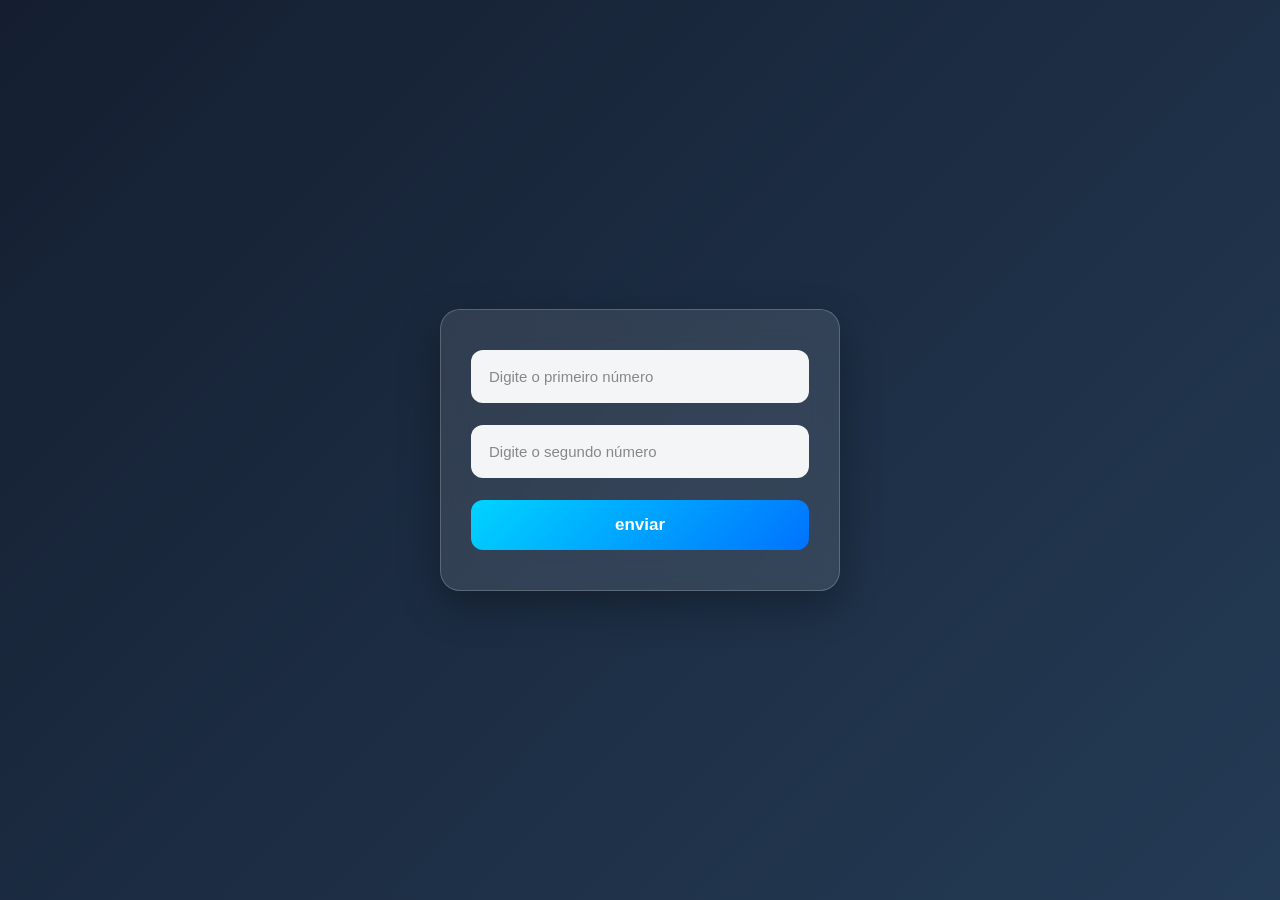
<file: index.html>
<!DOCTYPE html>
<html lang="pt-br">
<head>
    <meta charset="UTF-8">
    <meta name="viewport" content="width=device-width, initial-scale=1.0">
    <title>Document</title>
    <!-- <script src="resources/script/script.js" defer></script> -->
    <link rel="stylesheet" href="resources/css/style.css">
    <!-- <script src="resources/script/desafio01.js" defer></script> -->
     <!-- <script src="resources/script/desafio02.js" defer></script> -->
      <script src="resources/script/desafio01.js" defer></script>
</head>
<body>

    <!-- <select name="values" id="lista">
    <option value="a">A</option>
    <option value="b">B</option>
    <option value="c">C</option>
    </select>


    <input type="text" id="inputText"> -->
  <!-- <button>modo dark</button> -->

<form>
 
    <input type="number" id="num1" placeholder="Digite o primeiro número">
    <input type="number" id="num2" placeholder="Digite o segundo número">
    <button onclick="verificar()">enviar</button>
</form>
   <!-- <button>Botão</button> -->
    
</body>
</html>
</file>
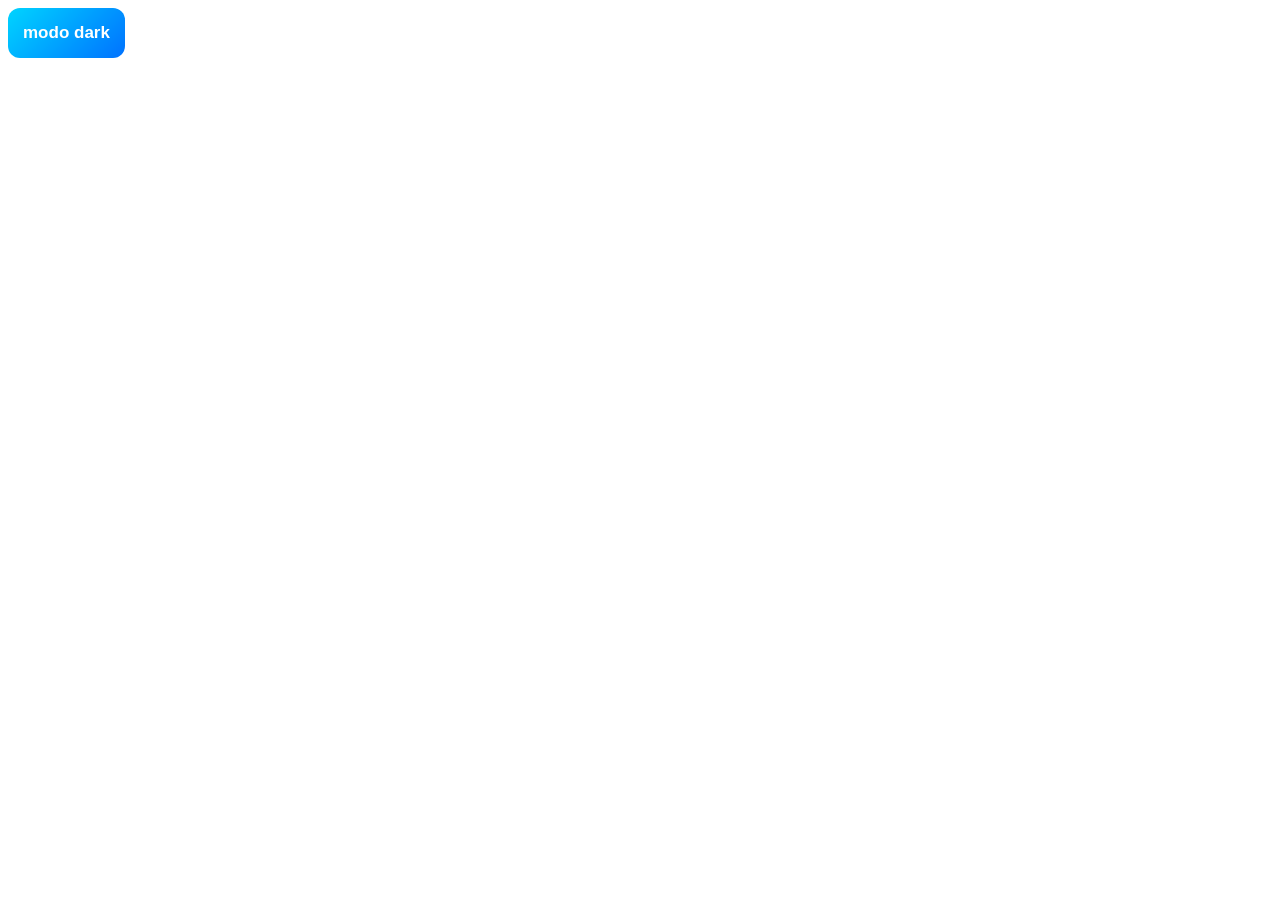
<file: index02.html>
<!DOCTYPE html>
<html lang="pt-br">
<head>
    <meta charset="UTF-8">
    <meta name="viewport" content="width=device-width, initial-scale=1.0">
    <title>Document</title>
    <!-- <script src="resources/script/script.js" defer></script> -->
    <link rel="stylesheet" href="resources/css/style2.css">
    <!-- <script src="resources/script/desafio01.js" defer></script> -->
     <!-- <script src="resources/script/desafio02.js" defer></script> -->
      <script src="resources/script/desafio02.js" defer></script>
</head>
<body>


  <button>modo dark</button>


    


    
</body>
</html>
</file>
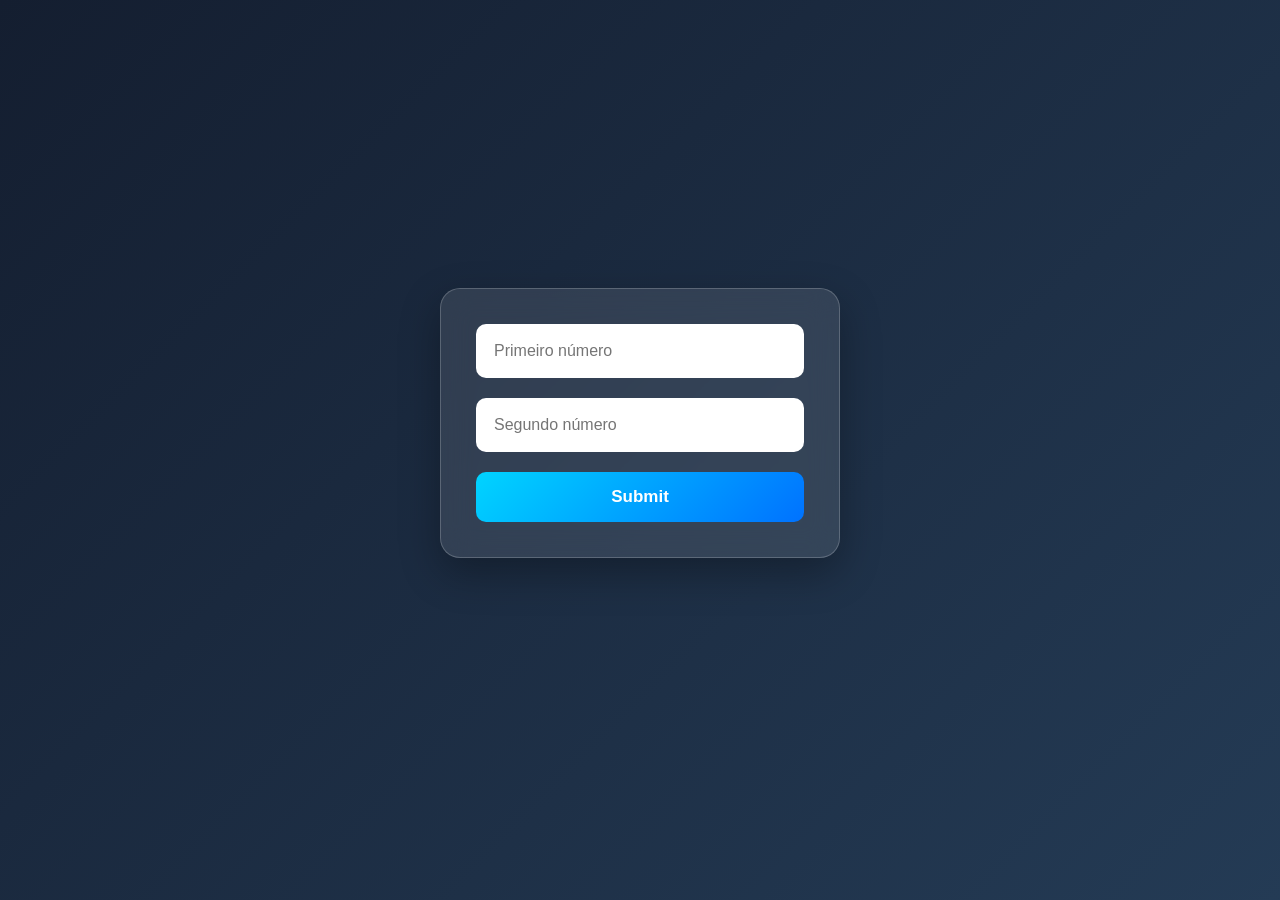
<file: index03.html>
<!DOCTYPE html>
<html lang="pt-br">
<head>
    <meta charset="UTF-8">
    <meta name="viewport" content="width=device-width, initial-scale=1.0">
    <title>Document</title>
    <link rel="stylesheet" href="resources/css/style3.css">
      <script src="resources/script/desafio03.js" defer></script>
</head>
<body>

<form>
        <input type="number" id="n1" placeholder="Primeiro número">
        <input type="number" id="n2" placeholder="Segundo número">
        <input type="submit" id="enviar">
</form>
    <p></p>
    
</body>
</html>
</file>
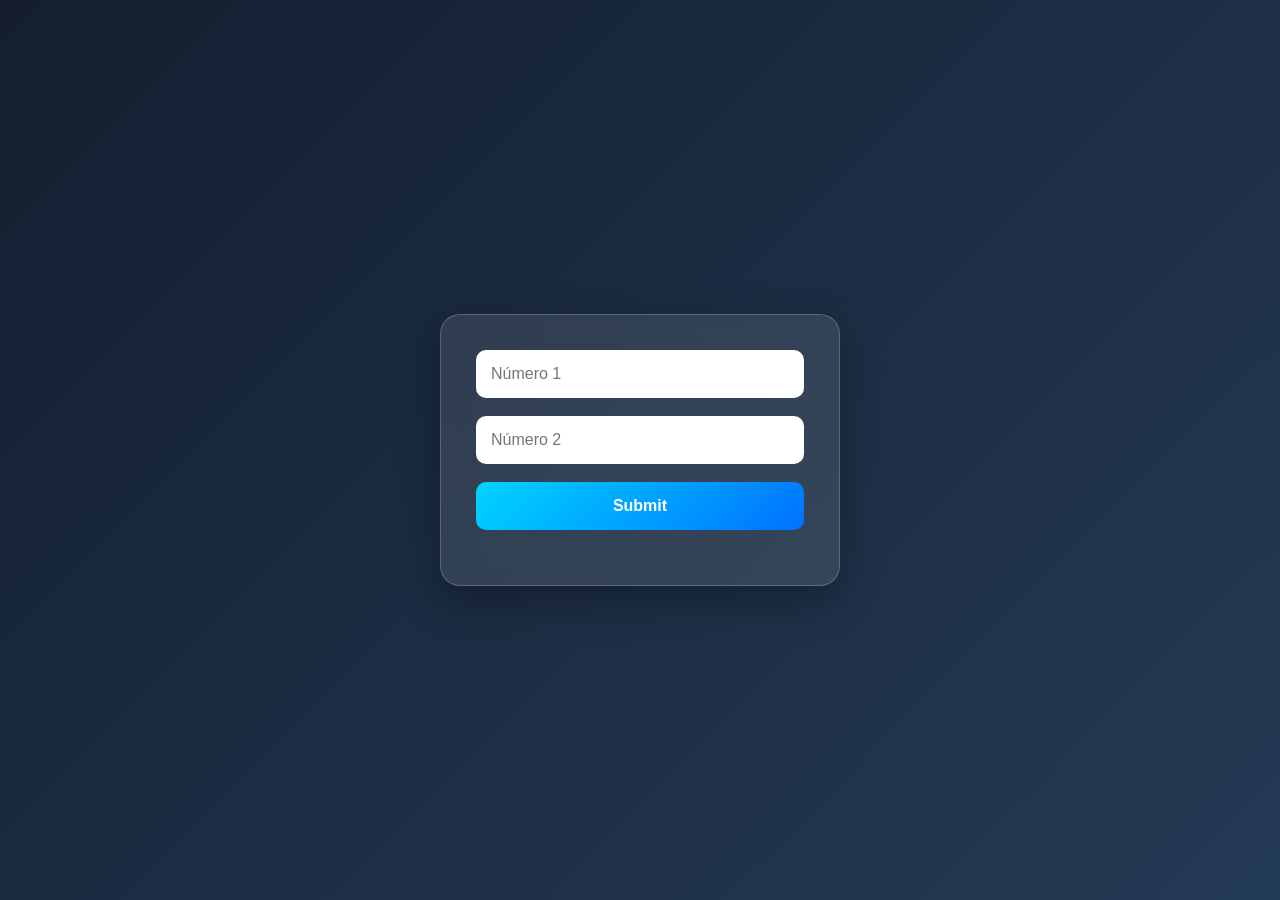
<file: index04.html>
<!DOCTYPE html>
<html lang="pt-br">
<head>
    <meta charset="UTF-8">
    <meta name="viewport" content="width=device-width, initial-scale=1.0">
    <title>Document</title>
    <!-- <script src="resources/script/script.js" defer></script> -->
    <link rel="stylesheet" href="resources/css/style4.css">
    <!-- <script src="resources/script/desafio01.js" defer></script> -->
     <!-- <script src="resources/script/desafio02.js" defer></script> -->
      <script src="resources/script/desafio04.js" defer></script>
</head>
<body>

 <div>
   
    <form>
        <input type="number" id="n1" placeholder="Número 1">
        <input type="number" id="n2" placeholder="Número 2">
        <input type="submit" id="enviar">

    </form>
    <p></p>
    </div>

    
</body>
</html>
</file>
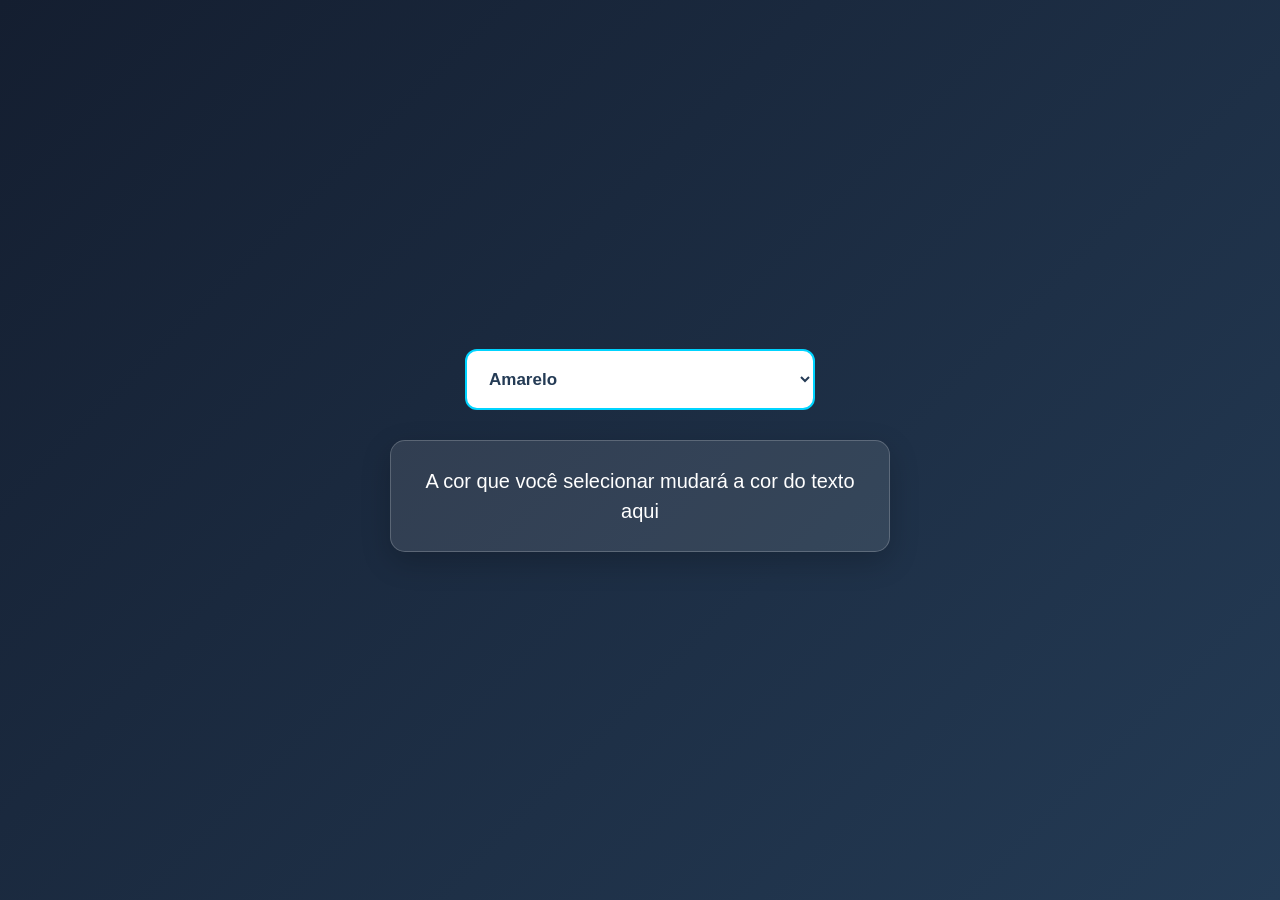
<file: index05.html>
<!DOCTYPE html>
<html lang="pt-br">
<head>
    <meta charset="UTF-8">
    <meta name="viewport" content="width=device-width, initial-scale=1.0">
    <title>Document</title>
    <!-- <script src="resources/script/script.js" defer></script> -->
    <link rel="stylesheet" href="resources/css/style5.css">
    <!-- <script src="resources/script/desafio01.js" defer></script> -->
     <!-- <script src="resources/script/desafio02.js" defer></script> -->
      <script src="resources/script/desafio05.js" defer></script>
</head>
<body>

    <select name="cores" id="cores">
    <option value="amarelo"> Amarelo</option>
    <option value="vermelho">Vermelho</option>
    <option value="azul">Azul</option>
</select>
<p>A cor que você selecionar mudará a cor do texto aqui</p>
    
<body>
</html>
</file>
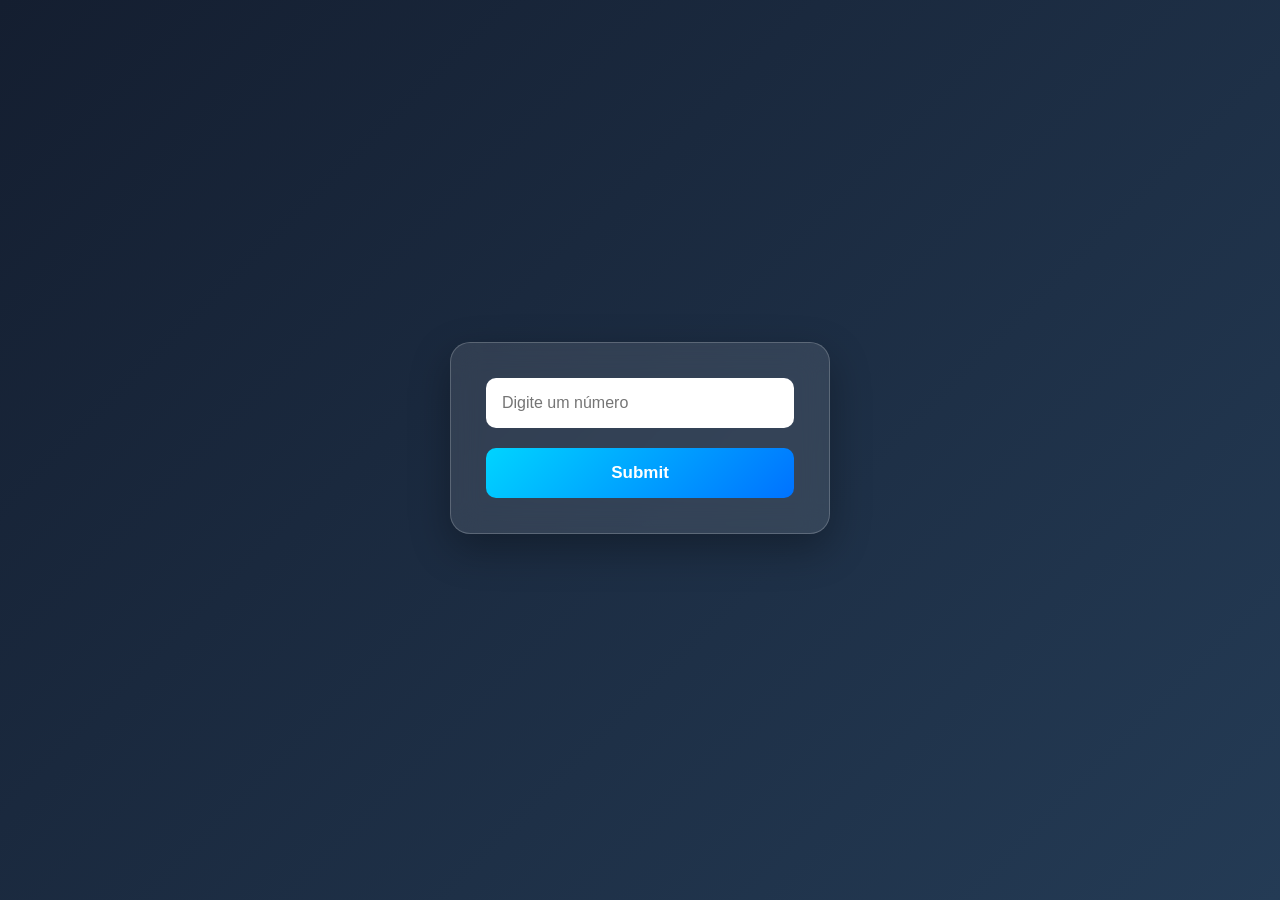
<file: index06.html>
<!DOCTYPE html>
<html lang="pt-br">
<head>
    <meta charset="UTF-8">
    <meta name="viewport" content="width=device-width, initial-scale=1.0">
    <title>Document</title>
    <!-- <script src="resources/script/script.js" defer></script> -->
    <link rel="stylesheet" href="resources/css/style6.css">
    <!-- <script src="resources/script/desafio01.js" defer></script> -->
     <!-- <script src="resources/script/desafio02.js" defer></script> -->
      <script src="resources/script/desafio06.js" defer></script>
</head>
<body>

    <form>
<input type="number" id="num" placeholder="Digite um número">
<input type="submit" id="enviar">
</form>
<p></p>
    
</body>
</html>
</file>
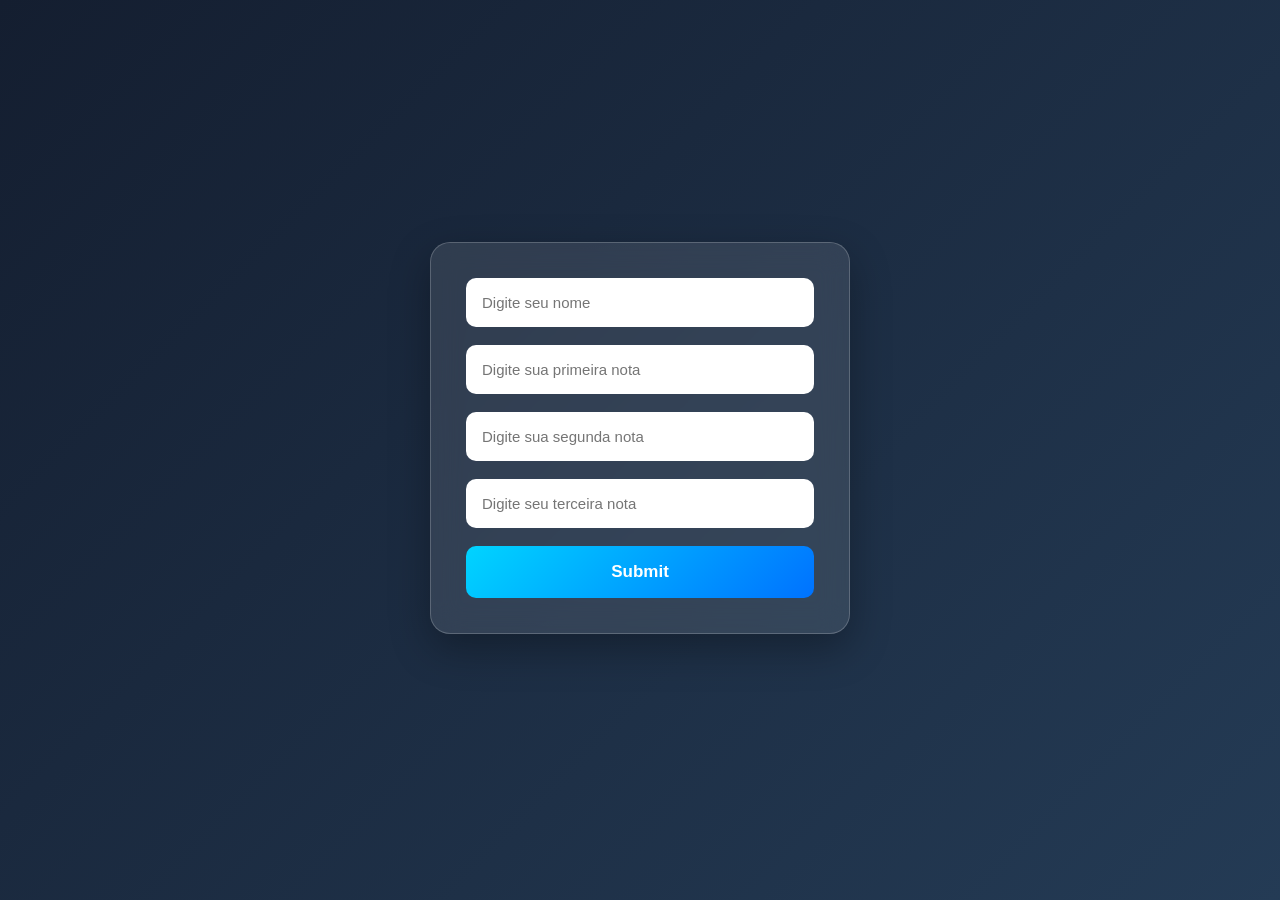
<file: index07.html>
<!DOCTYPE html>
<html lang="pt-br">
<head>
    <meta charset="UTF-8">
    <meta name="viewport" content="width=device-width, initial-scale=1.0">
    <title>Document</title>
    <!-- <script src="resources/script/script.js" defer></script> -->
    <link rel="stylesheet" href="resources/css/style7.css">
    <!-- <script src="resources/script/desafio01.js" defer></script> -->
     <!-- <script src="resources/script/desafio02.js" defer></script> -->
      <script src="resources/script/desafio07.js" defer></script>
</head>
<body>
<form>
    <input type="text" name="nome" id="nome" placeholder="Digite seu nome">
    <input type="number" name="num1" id="num1" placeholder="Digite sua primeira nota">
    <input type="number" name="num2" id="num2" placeholder="Digite sua segunda nota">
    <input type="number" name="num3" id="num3" placeholder="Digite seu terceira nota">
    <input type="submit" id="enviar">
</form>
<p ></p>

</body>
</html>
</file>
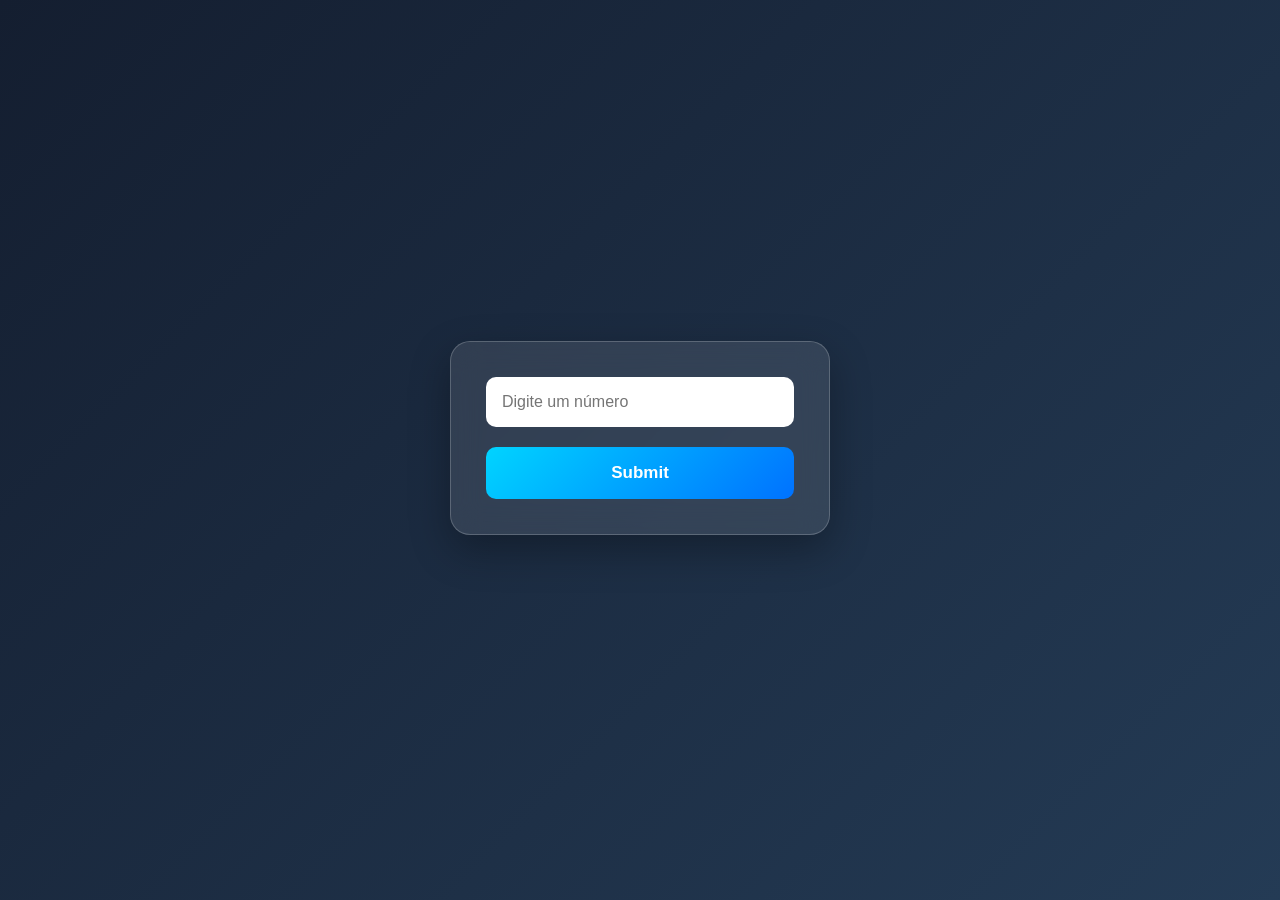
<file: index08.html>
<!DOCTYPE html>
<html lang="pt-br">
<head>
    <meta charset="UTF-8">
    <meta name="viewport" content="width=device-width, initial-scale=1.0">
    <title>Document</title>
    <!-- <script src="resources/script/script.js" defer></script> -->
    <link rel="stylesheet" href="resources/css/style8.css">
    <!-- <script src="resources/script/desafio01.js" defer></script> -->
     <!-- <script src="resources/script/desafio02.js" defer></script> -->
      <script src="resources/script/desafio08.js" defer></script>
</head>
<body>

   <form>
    <input type="number" name="num" id="num" placeholder="Digite um número">
    <input type="submit">
</form>
<p></p>

    
</body>
</html>
</file>
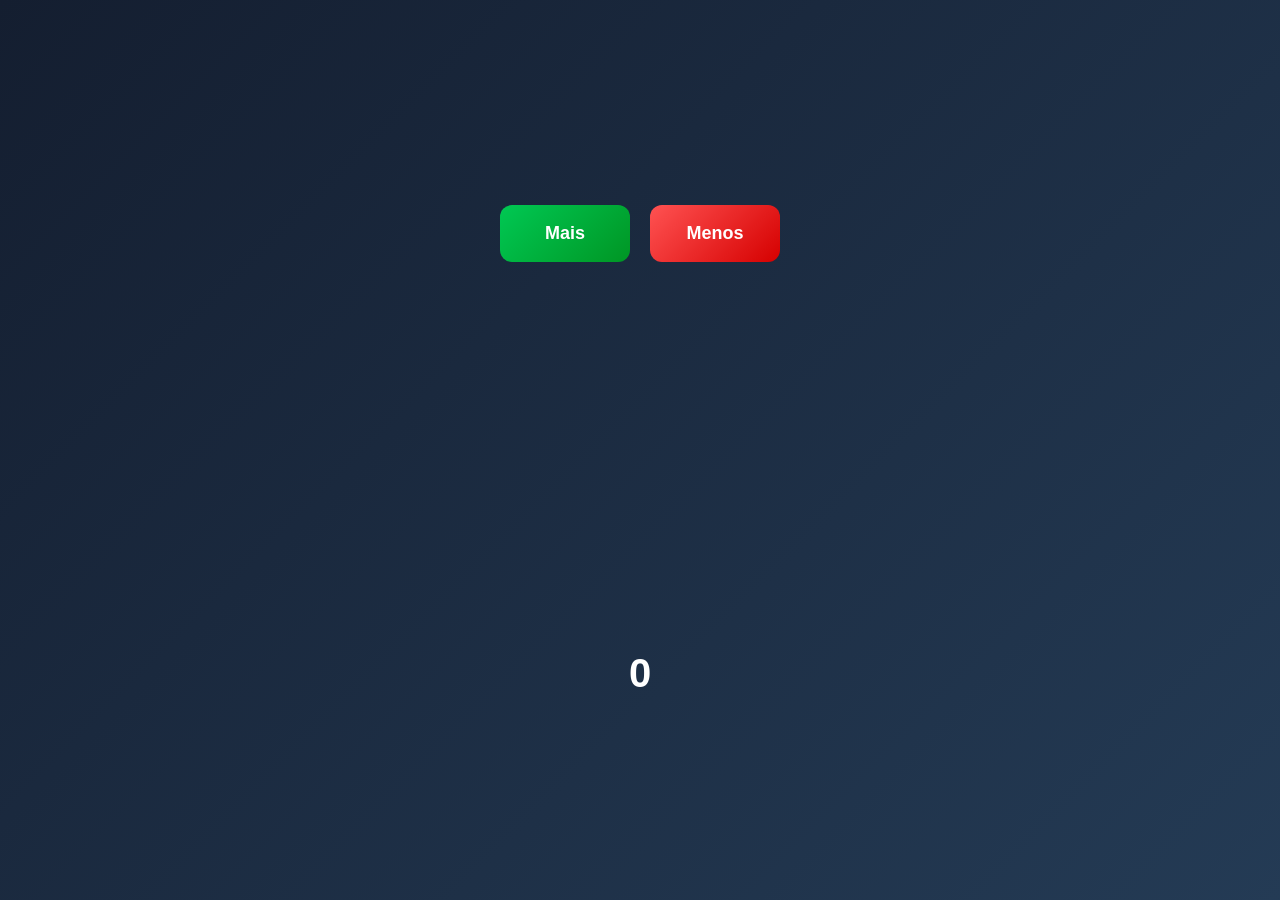
<file: index09.html>
<!DOCTYPE html>
<html lang="pt-br">
<head>
    <meta charset="UTF-8">
    <meta name="viewport" content="width=device-width, initial-scale=1.0">
    <title>Document</title>
    <!-- <script src="resources/script/script.js" defer></script> -->
    <link rel="stylesheet" href="resources/css/style9.css">
    <!-- <script src="resources/script/desafio01.js" defer></script> -->
     <!-- <script src="resources/script/desafio02.js" defer></script> -->
      <script src="resources/script/desafio09.js" defer></script>
</head>
<body>

    <button type="submit" id="mais">Mais</button>
<button type="submit" id="menos">Menos</button>
<p ></p>

    
</body>
</html>
</file>
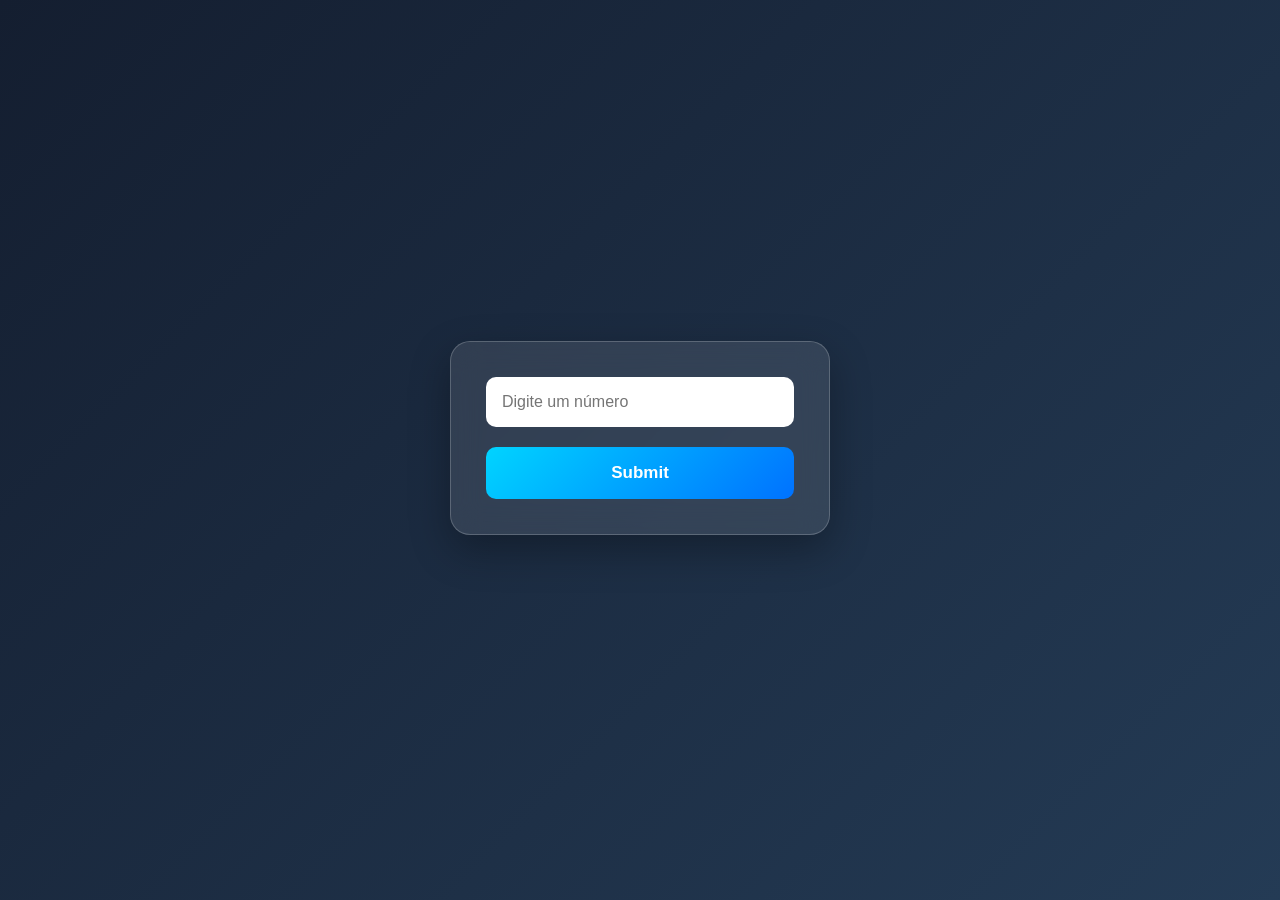
<file: index10.html>
<!DOCTYPE html>
<html lang="pt-br">
<head>
    <meta charset="UTF-8">
    <meta name="viewport" content="width=device-width, initial-scale=1.0">
    <title>Document</title>
    <!-- <script src="resources/script/script.js" defer></script> -->
    <link rel="stylesheet" href="resources/css/style10.css">
    <!-- <script src="resources/script/desafio01.js" defer></script> -->
     <!-- <script src="resources/script/desafio02.js" defer></script> -->
      <script src="resources/script/desafio10.js" defer></script>
</head>
<body>



    <form>
       <input type="number" id="num" placeholder="Digite um número">
    <input type="submit">
 
  </form>

    <p></p>
  
</body>
</html>
</file>
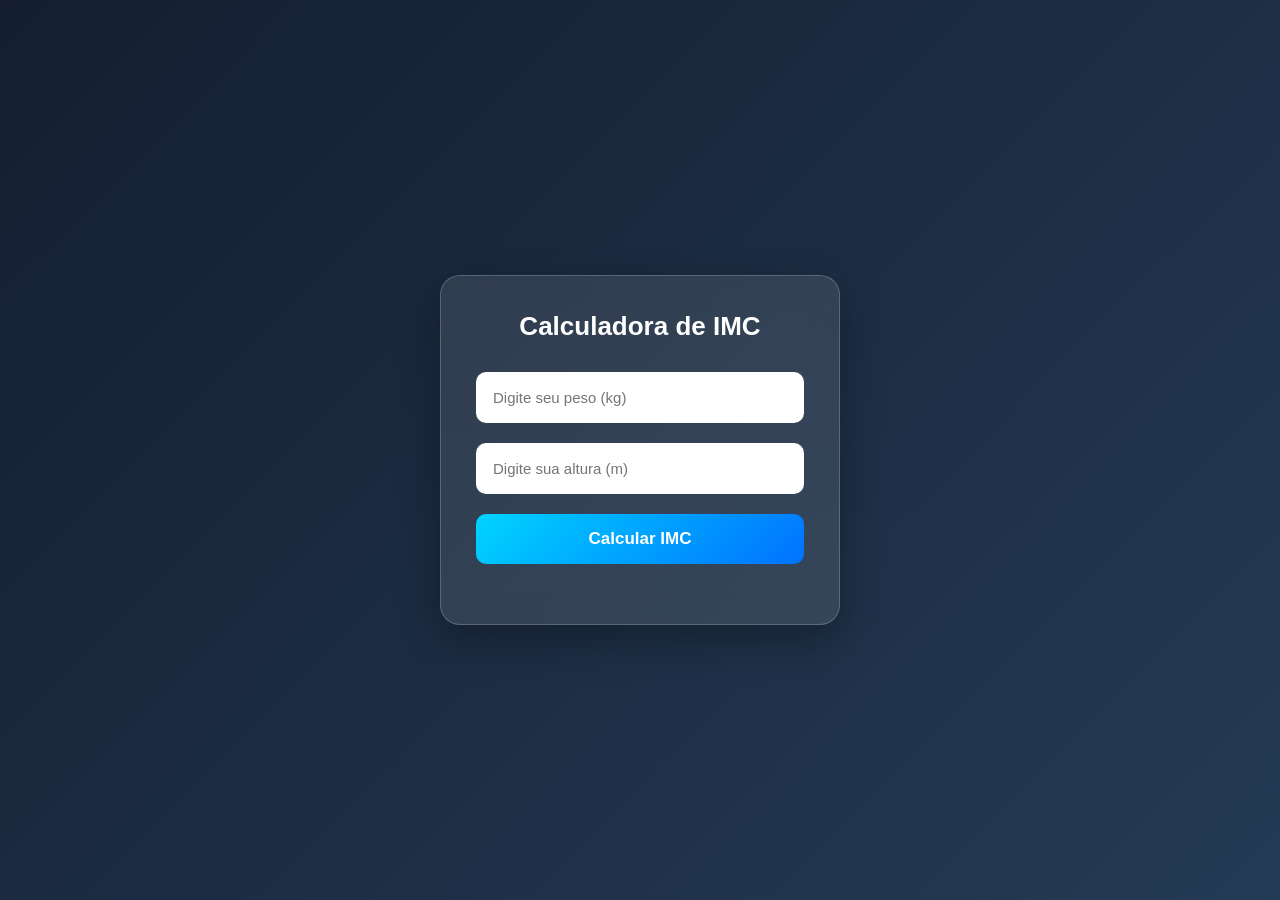
<file: index11.html>
<!DOCTYPE html>
<html lang="pt-br">
<head>
    <meta charset="UTF-8">
    <meta name="viewport" content="width=device-width, initial-scale=1.0">
    <title>Document</title>
    <!-- <script src="resources/script/script.js" defer></script> -->
    <link rel="stylesheet" href="resources/css/style11.css">
    <!-- <script src="resources/script/desafio01.js" defer></script> -->
     <!-- <script src="resources/script/desafio02.js" defer></script> -->
      <script src="resources/script/desafio11.js" defer></script>
</head>
<body>

 <form id="formulario">
        <h1>Calculadora de IMC</h1>

        <input 
            type="number" 
            id="peso" 
            placeholder="Digite seu peso (kg)"
            step="any"
            required
        >

        <input 
            type="number" 
            id="altura" 
            placeholder="Digite sua altura (m)"
            step="any"
            required
        >

        <button type="submit">Calcular IMC</button>

        <p id="resultado"></p>
    </form>

</body>
</html>
</file>
<file: resources/css/style.css>
/* Reset básico */
* {
    margin: 0;
    padding: 0;
    box-sizing: border-box;
}

body {
    min-height: 100vh;
    display: flex;
    justify-content: center;
    align-items: center;
    font-family: 'Segoe UI', Arial, sans-serif;
    background: linear-gradient(135deg, #141e30, #243b55);
}

/* Formulário */
form {
    width: 90%;
    max-width: 400px;
    padding: 40px 30px;
    display: flex;
    flex-direction: column;
    gap: 22px;

    background: rgba(255, 255, 255, 0.10);
    backdrop-filter: blur(15px);
    border: 1px solid rgba(255, 255, 255, 0.2);
    border-radius: 20px;

    box-shadow: 0 15px 40px rgba(0, 0, 0, 0.3);
}

/* Campos de entrada */
input {
    width: 100%;
    padding: 16px;
    border: 2px solid transparent;
    border-radius: 12px;
    outline: none;

    background: rgba(255, 255, 255, 0.95);
    color: #243b55;
    font-size: 15px;

    transition: 0.3s ease;
}

/* Placeholder */
input::placeholder {
    color: #888;
}

/* Efeito ao clicar */
input:focus {
    border-color: #00d4ff;
    box-shadow: 0 0 12px rgba(0, 212, 255, 0.4);
    transform: scale(1.02);
}

/* Botão */
button {
    padding: 15px;
    border: none;
    border-radius: 12px;

    background: linear-gradient(135deg, #00d4ff, #0072ff);
    color: white;

    font-size: 17px;
    font-weight: bold;
    cursor: pointer;

    transition: 0.3s ease;
}

/* Hover do botão */
button:hover {
    transform: translateY(-3px);
    box-shadow: 0 8px 20px rgba(0, 114, 255, 0.4);
    filter: brightness(1.1);
}

/* Clique */
button:active {
    transform: scale(0.97);
}

.cor{
    color: #ffffff ;
    border: #b4bbc9;
}
</file>
<file: resources/css/style2.css>
/* Botão */
button {
    padding: 15px;
    border: none;
    border-radius: 12px;

    background: linear-gradient(135deg, #00d4ff, #0072ff);
    color: white;

    font-size: 17px;
    font-weight: bold;
    cursor: pointer;

    transition: 0.3s ease;
}

/* Hover do botão */
button:hover {
    transform: translateY(-3px);
    box-shadow: 0 8px 20px rgba(0, 114, 255, 0.4);
    filter: brightness(1.1);
}

/* Clique */
button:active {
    transform: scale(0.97);
}

.cor{
    color: #c20000 ;
    background-color: #252e3f;
}
</file>
<file: resources/css/style3.css>
* {
    margin: 0;
    padding: 0;
    box-sizing: border-box;
}

body {
    min-height: 100vh;
    display: flex;
    flex-direction: column;
    justify-content: center;
    align-items: center;
    gap: 25px;
    font-family: Arial, sans-serif;

    background: linear-gradient(135deg, #141e30, #243b55);
}

form {
    width: 90%;
    max-width: 400px;
    padding: 35px;

    display: flex;
    flex-direction: column;
    gap: 20px;

    background: rgba(255, 255, 255, 0.10);
    backdrop-filter: blur(15px);

    border: 1px solid rgba(255, 255, 255, 0.2);
    border-radius: 20px;

    box-shadow: 0 15px 40px rgba(0, 0, 0, 0.3);
}

input[type="number"] {
    padding: 16px;
    border: 2px solid transparent;
    border-radius: 10px;
    outline: none;

    font-size: 16px;
    background: white;

    transition: 0.3s;
}

input[type="number"]:focus {
    border-color: #00d4ff;
    box-shadow: 0 0 10px #00d4ff;
}

#enviar {
    padding: 15px;
    border: none;
    border-radius: 10px;

    background: linear-gradient(135deg, #00d4ff, #0072ff);
    color: white;

    font-size: 17px;
    font-weight: bold;
    cursor: pointer;

    transition: 0.3s;
}

#enviar:hover {
    transform: translateY(-3px);
    box-shadow: 0 8px 20px rgba(0, 114, 255, 0.4);
}

#enviar:active {
    transform: scale(0.97);
}

p {
    max-width: 400px;
    padding: 15px;
    color: white;
    font-size: 20px;
    font-weight: bold;
    text-align: center;
}
</file>
<file: resources/css/style4.css>
* {
    margin: 0;
    padding: 0;
    box-sizing: border-box;
}

body {
    min-height: 100vh;
    display: flex;
    justify-content: center;
    align-items: center;
    font-family: Arial, sans-serif;
    background: linear-gradient(135deg, #141e30, #243b55);
}

body > div {
    width: 90%;
    max-width: 400px;
    padding: 35px;
    text-align: center;
    background: rgba(255,255,255,0.1);
    backdrop-filter: blur(15px);
    border: 1px solid rgba(255,255,255,0.2);
    border-radius: 20px;
    box-shadow: 0 15px 40px rgba(0,0,0,0.3);
}

form {
    display: flex;
    flex-direction: column;
    gap: 18px;
}

input[type="number"] {
    padding: 15px;
    border: none;
    outline: none;
    border-radius: 10px;
    font-size: 16px;
}

input:focus {
    box-shadow: 0 0 10px #00d4ff;
}

#enviar {
    padding: 15px;
    border: none;
    border-radius: 10px;
    background: linear-gradient(135deg, #00d4ff, #0072ff);
    color: white;
    font-size: 16px;
    font-weight: bold;
    cursor: pointer;
    transition: 0.3s;
}

#enviar:hover {
    transform: translateY(-3px);
    box-shadow: 0 8px 20px rgba(0,114,255,0.4);
}

p {
    color: white;
    font-size: 20px;
    font-weight: bold;
    margin-top: 20px;
}
</file>
<file: resources/css/style5.css>
* {
    margin: 0;
    padding: 0;
    box-sizing: border-box;
}

body {
    min-height: 100vh;
    display: flex;
    flex-direction: column;
    justify-content: center;
    align-items: center;
    gap: 30px;
    padding: 20px;
    font-family: Arial, sans-serif;
    background: linear-gradient(135deg, #141e30, #243b55);
}

select {
    width: 90%;
    max-width: 350px;
    padding: 18px;
    border: 2px solid #00d4ff;
    border-radius: 12px;
    outline: none;
    background: #fff;
    color: #243b55;
    font-size: 17px;
    font-weight: bold;
    cursor: pointer;
    transition: 0.3s;
}

select:focus {
    box-shadow: 0 0 15px #00d4ff;
}

p {
    max-width: 500px;
    padding: 25px;
    border-radius: 15px;
    background: rgba(255,255,255,0.1);
    border: 1px solid rgba(255,255,255,0.2);
    color: white;
    font-size: 20px;
    text-align: center;
    line-height: 1.5;
    box-shadow: 0 10px 30px rgba(0,0,0,0.2);
}
</file>
<file: resources/css/style6.css>
* {
    margin: 0;
    padding: 0;
    box-sizing: border-box;
}

body {
    min-height: 100vh;
    display: flex;
    flex-direction: column;
    justify-content: center;
    align-items: center;
    font-family: Arial, sans-serif;
    background: linear-gradient(135deg, #141e30, #243b55);
}

form {
    width: 90%;
    max-width: 380px;
    padding: 35px;
    display: flex;
    flex-direction: column;
    gap: 20px;
    background: rgba(255,255,255,0.1);
    backdrop-filter: blur(15px);
    border: 1px solid rgba(255,255,255,0.2);
    border-radius: 20px;
    box-shadow: 0 15px 40px rgba(0,0,0,0.3);
}

input[type="number"] {
    padding: 16px;
    border: none;
    outline: none;
    border-radius: 10px;
    font-size: 16px;
}

input:focus {
    box-shadow: 0 0 10px #00d4ff;
}

#enviar {
    padding: 15px;
    border: none;
    border-radius: 10px;
    background: linear-gradient(135deg, #00d4ff, #0072ff);
    color: white;
    font-size: 17px;
    font-weight: bold;
    cursor: pointer;
    transition: 0.3s;
}

#enviar:hover {
    transform: translateY(-3px);
    box-shadow: 0 8px 20px rgba(0,114,255,0.4);
}

p {
    margin-top: 25px;
    color: white;
    font-size: 20px;
    font-weight: bold;
    text-align: center;
}
</file>
<file: resources/css/style7.css>
* {
    margin: 0;
    padding: 0;
    box-sizing: border-box;
}

body {
    min-height: 100vh;
    display: flex;
    flex-direction: column;
    justify-content: center;
    align-items: center;
    padding: 20px;
    font-family: Arial, sans-serif;
    background: linear-gradient(135deg, #141e30, #243b55);
}

form {
    width: 90%;
    max-width: 420px;
    padding: 35px;
    display: flex;
    flex-direction: column;
    gap: 18px;
    background: rgba(255,255,255,0.1);
    backdrop-filter: blur(15px);
    border: 1px solid rgba(255,255,255,0.2);
    border-radius: 20px;
    box-shadow: 0 15px 40px rgba(0,0,0,0.3);
}

input {
    padding: 16px;
    border: none;
    outline: none;
    border-radius: 10px;
    font-size: 15px;
    transition: 0.3s;
}

input:focus {
    box-shadow: 0 0 10px #00d4ff;
}

input[type="submit"] {
    background: linear-gradient(135deg, #00d4ff, #0072ff);
    color: white;
    font-size: 17px;
    font-weight: bold;
    cursor: pointer;
    transition: 0.3s;
}

input[type="submit"]:hover {
    transform: translateY(-3px);
    box-shadow: 0 8px 20px rgba(0,114,255,0.4);
}

p {
    margin-top: 25px;
    color: white;
    font-size: 19px;
    font-weight: bold;
    text-align: center;
}
</file>
<file: resources/css/style8.css>
* {
    margin: 0;
    padding: 0;
    box-sizing: border-box;
}

body {
    min-height: 100vh;
    display: flex;
    flex-direction: column;
    justify-content: center;
    align-items: center;
    font-family: Arial, sans-serif;
    background: linear-gradient(135deg, #141e30, #243b55);
}

form {
    width: 90%;
    max-width: 380px;
    padding: 35px;
    display: flex;
    flex-direction: column;
    gap: 20px;
    background: rgba(255,255,255,0.1);
    backdrop-filter: blur(15px);
    border: 1px solid rgba(255,255,255,0.2);
    border-radius: 20px;
    box-shadow: 0 15px 40px rgba(0,0,0,0.3);
}

input {
    padding: 16px;
    border: none;
    outline: none;
    border-radius: 10px;
    font-size: 16px;
}

input:focus {
    box-shadow: 0 0 10px #00d4ff;
}

input[type="submit"] {
    background: linear-gradient(135deg, #00d4ff, #0072ff);
    color: white;
    font-size: 17px;
    font-weight: bold;
    cursor: pointer;
    transition: 0.3s;
}

input[type="submit"]:hover {
    transform: translateY(-3px);
    box-shadow: 0 8px 20px rgba(0,114,255,0.4);
}

p {
    margin-top: 25px;
    color: white;
    font-size: 20px;
    font-weight: bold;
    text-align: center;
}
</file>
<file: resources/css/style9.css>
* {
    margin: 0;
    padding: 0;
    box-sizing: border-box;
}

body {
    min-height: 100vh;
    display: flex;
    justify-content: center;
    align-items: center;
    flex-wrap: wrap;
    gap: 20px;
    padding: 20px;
    font-family: Arial, sans-serif;
    background: linear-gradient(135deg, #141e30, #243b55);
}

button {
    min-width: 130px;
    padding: 18px 30px;
    border: none;
    border-radius: 12px;
    color: white;
    font-size: 18px;
    font-weight: bold;
    cursor: pointer;
    transition: 0.3s;
}

#mais {
    background: linear-gradient(135deg, #00c853, #009624);
}

#menos {
    background: linear-gradient(135deg, #ff5252, #d50000);
}

button:hover {
    transform: translateY(-4px);
    box-shadow: 0 10px 25px rgba(0,0,0,0.3);
}

button:active {
    transform: scale(0.95);
}

p {
    flex-basis: 100%;
    color: white;
    font-size: 40px;
    font-weight: bold;
    text-align: center;
}
</file>
<file: resources/css/style10.css>
* {
    margin: 0;
    padding: 0;
    box-sizing: border-box;
}

body {
    min-height: 100vh;
    display: flex;
    flex-direction: column;
    justify-content: center;
    align-items: center;
    font-family: Arial, sans-serif;
    background: linear-gradient(135deg, #141e30, #243b55);
}

form {
    width: 90%;
    max-width: 380px;
    padding: 35px;
    display: flex;
    flex-direction: column;
    gap: 20px;
    background: rgba(255,255,255,0.1);
    backdrop-filter: blur(15px);
    border: 1px solid rgba(255,255,255,0.2);
    border-radius: 20px;
    box-shadow: 0 15px 40px rgba(0,0,0,0.3);
}

input {
    padding: 16px;
    border: none;
    outline: none;
    border-radius: 10px;
    font-size: 16px;
}

input:focus {
    box-shadow: 0 0 10px #00d4ff;
}

input[type="submit"] {
    background: linear-gradient(135deg, #00d4ff, #0072ff);
    color: white;
    font-size: 17px;
    font-weight: bold;
    cursor: pointer;
    transition: 0.3s;
}

input[type="submit"]:hover {
    transform: translateY(-3px);
    box-shadow: 0 8px 20px rgba(0,114,255,0.4);
}

p {
    margin-top: 25px;
    color: white;
    font-size: 20px;
    font-weight: bold;
    text-align: center;
}
</file>
<file: resources/css/style11.css>
* {
    margin: 0;
    padding: 0;
    box-sizing: border-box;
}

body {
    min-height: 100vh;
    display: flex;
    justify-content: center;
    align-items: center;
    font-family: Arial, sans-serif;
    background: linear-gradient(135deg, #141e30, #243b55);
}

form {
    width: 90%;
    max-width: 400px;
    padding: 35px;

    display: flex;
    flex-direction: column;
    gap: 20px;

    background: rgba(255, 255, 255, 0.10);
    backdrop-filter: blur(15px);

    border: 1px solid rgba(255, 255, 255, 0.2);
    border-radius: 20px;

    box-shadow: 0 15px 40px rgba(0, 0, 0, 0.3);
}

h1 {
    color: white;
    text-align: center;
    font-size: 26px;
    margin-bottom: 10px;
}

input {
    padding: 15px;
    border: 2px solid transparent;
    border-radius: 10px;
    outline: none;

    font-size: 15px;
    background: #fff;

    transition: 0.3s;
}

input:focus {
    border-color: #00d4ff;
    box-shadow: 0 0 10px #00d4ff;
}

button {
    padding: 15px;
    border: none;
    border-radius: 10px;

    background: linear-gradient(135deg, #00d4ff, #0072ff);
    color: white;

    font-size: 17px;
    font-weight: bold;
    cursor: pointer;

    transition: 0.3s;
}

button:hover {
    transform: translateY(-3px);
    box-shadow: 0 8px 20px rgba(0, 114, 255, 0.4);
}

#resultado {
    color: white;
    text-align: center;
    font-size: 18px;
    font-weight: bold;
    margin-top: 5px;
}
</file>
